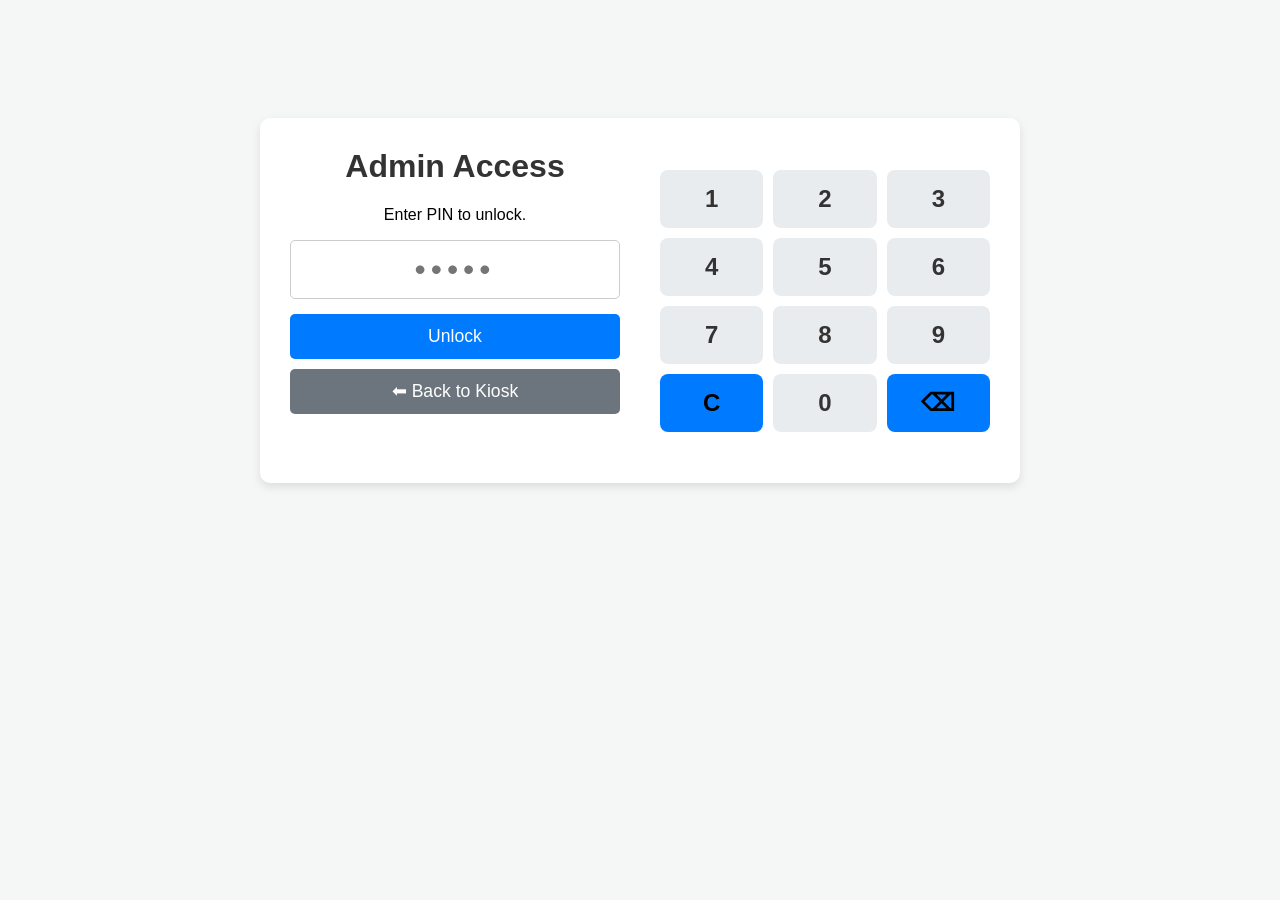
<file: frontend/admin.html>
<!DOCTYPE html>
<html lang="en">
<head>
    <meta charset="UTF-8">
    <meta name="viewport" content="width=device-width, initial-scale=1.0">
    <title>Kiosk Admin Dashboard</title>
    <style>
        body { font-family: 'Segoe UI', Tahoma, Geneva, Verdana, sans-serif; background: #f4f7f6; padding: 20px; }
        .dashboard-container { max-width: 700px; margin: 0 auto; background: white; padding: 30px; border-radius: 10px; box-shadow: 0 4px 10px rgba(0,0,0,0.1); }
        h1 { color: #333; text-align: center; }
        
        /* Dashboard Styles */
        .total-cash { font-size: 2.5rem; color: #28a745; text-align: center; font-weight: bold; margin: 20px 0; }
        .inventory-grid { display: grid; grid-template-columns: repeat(3, 1fr); gap: 15px; text-align: center; margin-bottom: 30px; }
        .card { background: #e9ecef; padding: 15px; border-radius: 8px; }
        .card h3 { margin: 0 0 10px 0; font-size: 1.2rem; }
        .card p { font-size: 1.5rem; font-weight: bold; margin: 0; color: #007bff; }
        .refill-section { border-top: 2px solid #eee; padding-top: 20px; }
        
        /* Inputs and Buttons */
        .input-group { display: flex; justify-content: space-between; margin-bottom: 10px; }
        .input-group input, .login-input { padding: 10px; text-align: center; border: 1px solid #ccc; border-radius: 5px; }
        .input-group input { width: 60px; }
        .login-input { width: 100%; font-size: 2rem; margin-bottom: 15px; letter-spacing: 5px; box-sizing: border-box; }
        
        button { width: 100%; padding: 12px; background: #007bff; color: white; border: none; border-radius: 5px; font-size: 1.1rem; cursor: pointer; transition: 0.2s; margin-bottom: 10px; }
        button:hover { background: #0056b3; }
        .btn-secondary { background: #6c757d; }
        .btn-secondary:hover { background: #5a6268; }
        
        /* Numpad Styles */
        .login-wrapper { display: flex; gap: 40px; align-items: center; justify-content: center; }
        .login-left { flex: 1; text-align: center; }
        .numpad { flex: 1; display: grid; grid-template-columns: repeat(3, 1fr); gap: 10px; }
        .num-btn { background: #e9ecef; color: #333; font-size: 1.5rem; font-weight: bold; padding: 15px 0; margin: 0; border-radius: 8px; }
        .num-btn:hover { background: #d3d9df; }
        .action-btn { background: #007bff; color: #000; }
        .action-btn:hover { background: #007bff; }

        .status { text-align: center; margin-top: 15px; font-weight: bold; }
        .header-actions { display: flex; justify-content: space-between; align-items: center; margin-bottom: 20px; }
    </style>
</head>
<body>

<!-- LOGIN SCREEN -->
<div class="dashboard-container" id="login-screen" style="margin-top: 10vh;">
    <div class="login-wrapper">
        <div class="login-left">
            <h1 style="margin-top: 0;">Admin Access</h1>
            <p>Enter PIN to unlock.</p>
            <!-- readonly prevents the on-screen keyboard from opening -->
            <input type="password" id="admin-pin" class="login-input" placeholder="•••••" readonly>
            <button onclick="verifyPin()">Unlock</button>
            <button class="btn-secondary" onclick="window.location.href='/'">⬅ Back to Kiosk</button>
            <p class="status" id="login-error" style="color: red; min-height: 24px; margin: 5px 0 0 0;"></p>
        </div>
        
        <div class="numpad">
            <button class="num-btn" onclick="appendPin('1')">1</button>
            <button class="num-btn" onclick="appendPin('2')">2</button>
            <button class="num-btn" onclick="appendPin('3')">3</button>
            <button class="num-btn" onclick="appendPin('4')">4</button>
            <button class="num-btn" onclick="appendPin('5')">5</button>
            <button class="num-btn" onclick="appendPin('6')">6</button>
            <button class="num-btn" onclick="appendPin('7')">7</button>
            <button class="num-btn" onclick="appendPin('8')">8</button>
            <button class="num-btn" onclick="appendPin('9')">9</button>
            <button class="num-btn action-btn" onclick="clearPin()">C</button>
            <button class="num-btn" onclick="appendPin('0')">0</button>
            <button class="num-btn action-btn" onclick="deletePin()">⌫</button>
        </div>
    </div>
</div>

<!-- MAIN DASHBOARD (Hidden by Default) -->
<div class="dashboard-container" id="dashboard-content" style="display: none;">
    <div class="header-actions">
        <button class="btn-secondary" onclick="window.location.href='/'" style="width: auto; padding: 8px 15px; margin: 0;">⬅ Exit Admin</button>
        <h1 style="margin: 0; flex-grow: 1;">Vault Status</h1>
    </div>
    
    <div class="total-cash" id="total-value">₱0.00</div>

    <div class="inventory-grid">
        <div class="card">
            <h3>₱100 Bills</h3>
            <p id="count-100">0</p>
        </div>
        <div class="card">
            <h3>₱50 Bills</h3>
            <p id="count-50">0</p>
        </div>
        <div class="card">
            <h3>₱20 Coins</h3>
            <p id="count-20">0</p>
        </div>
    </div>

    <div class="refill-section">
        <h3>Refill Machine</h3>
        <p style="font-size: 0.9rem; color: #666;">Set the exact quantities currently loaded in the cartridge.</p>
        
        <div class="input-group">
            <label>₱100 Bills:</label>
            <input type="number" id="refill-100" min="0">
        </div>
        <div class="input-group">
            <label>₱50 Bills:</label>
            <input type="number" id="refill-50" min="0">
        </div>
        <div class="input-group">
            <label>₱20 Coins:</label>
            <input type="number" id="refill-20" min="0">
        </div>
        
        <div style="display: flex; gap: 10px;">
            <button onclick="submitInventory('add')" style="flex: 2; margin-bottom: 0;">➕ Add to Stock</button>
            <button onclick="submitInventory('set')" style="flex: 1; background: #ffc107; color: #000; margin-bottom: 0;">✏️ Set Exact</button>
        </div>
        <p class="status" id="status-msg"></p>
    </div>
</div>

<script>
    // --- NUMPAD LOGIC ---
    function appendPin(num) {
        const pinInput = document.getElementById("admin-pin");
        if (pinInput.value.length < 5) {
            pinInput.value += num;
        }
    }

    function clearPin() {
        document.getElementById("admin-pin").value = "";
    }

    function deletePin() {
        const pinInput = document.getElementById("admin-pin");
        pinInput.value = pinInput.value.slice(0, -1);
    }

    // --- LOGIN LOGIC ---
    let refreshInterval;

    async function verifyPin() {
        const pinInput = document.getElementById("admin-pin").value;
        const errorMsg = document.getElementById("login-error");
        
        try {
            // Send the typed PIN to Python for verification
            const response = await fetch(`${API_URL}/api/verify-pin`, {
                method: "POST",
                headers: { "Content-Type": "application/json" },
                body: JSON.stringify({ pin: pinInput })
            });

            if (response.ok) { 
                // Python said the PIN is correct
                document.getElementById("login-screen").style.display = "none";
                document.getElementById("dashboard-content").style.display = "block";
                
                fetchInventory();
                refreshInterval = setInterval(fetchInventory, 3000);
            } else {
                // Python rejected the PIN (401 Unauthorized)
                errorMsg.innerText = "❌ Incorrect PIN.";
                document.getElementById("admin-pin").value = "";
                setTimeout(() => errorMsg.innerText = "", 2000);
            }
        } catch (error) {
            console.error("Connection error:", error);
            errorMsg.innerText = "❌ Server disconnected.";
        }
    }
    
    // Allow hardware keyboard "Enter" in case testing on PC
    document.addEventListener("keypress", function(event) {
        if (event.key === "Enter" && document.getElementById("login-screen").style.display !== "none") {
            event.preventDefault();
            verifyPin();
        }
    });

    // --- DASHBOARD LOGIC ---
    const API_URL = ""; 

    async function fetchInventory() {
        try {
            const response = await fetch(`${API_URL}/inventory/`);
            if (response.ok) {
                const data = await response.json();
                
                document.getElementById("total-value").innerText = `₱${data.total_value.toLocaleString('en-US', {minimumFractionDigits: 2})}`;
                document.getElementById("count-100").innerText = data.bill_100;
                document.getElementById("count-50").innerText = data.bill_50;
                document.getElementById("count-20").innerText = data.coin_20;
            }
        } catch (error) {
            console.error("Error fetching inventory:", error);
            document.getElementById("status-msg").innerText = "❌ Cannot connect to backend.";
            document.getElementById("status-msg").style.color = "red";
        }
    }

    async function submitInventory(actionType) {
        const b100 = parseInt(document.getElementById("refill-100").value) || 0;
        const b50 = parseInt(document.getElementById("refill-50").value) || 0;
        const c20 = parseInt(document.getElementById("refill-20").value) || 0;

        if (actionType === 'set') {
            const confirmOverwrite = confirm("⚠️ WARNING: This will OVERWRITE the current inventory to exactly the numbers you typed. Proceed?");
            if (!confirmOverwrite) return;
        }

        try {
            const response = await fetch(`${API_URL}/inventory/refill`, {
                method: "PUT",
                headers: { "Content-Type": "application/json" },
                body: JSON.stringify({ bill_100: b100, bill_50: b50, coin_20: c20, action: actionType })
            });

            if (response.ok) {
                const data = await response.json();
                const statusMsg = document.getElementById("status-msg");
                
                statusMsg.innerText = `✅ ${data.message}`;
                statusMsg.style.color = "green";
                setTimeout(() => statusMsg.innerText = "", 4000);
                
                document.getElementById("refill-100").value = "";
                document.getElementById("refill-50").value = "";
                document.getElementById("refill-20").value = "";

                fetchInventory(); 
            }
        } catch (error) {
            console.error("Error updating inventory:", error);
        }
    }
</script>

</body>
</html>
</file>
